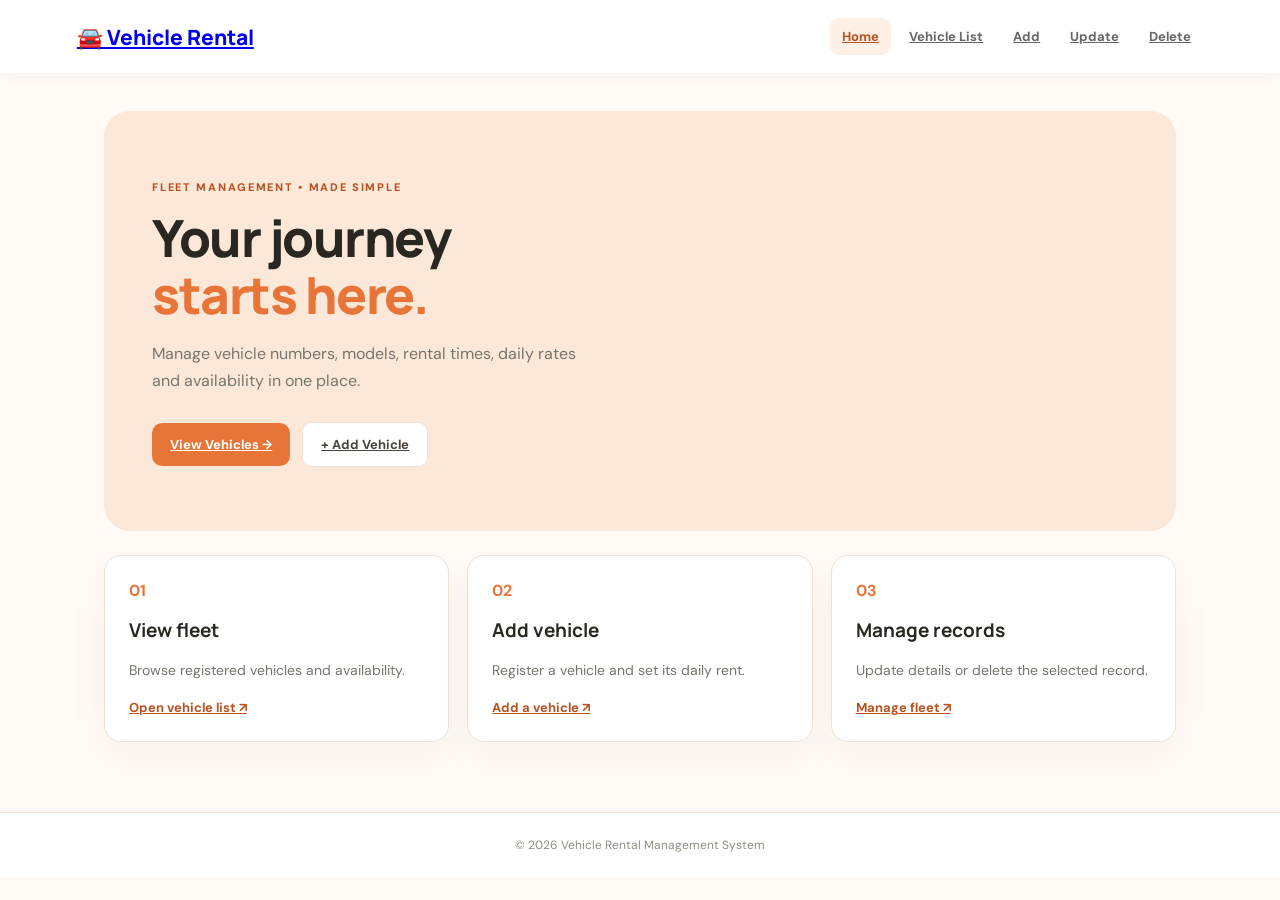
<file: index.html>
<!doctype html><html lang="en"><head><meta charset="UTF-8"><meta name="viewport" content="width=device-width,initial-scale=1"><title>Vehicle Rental</title><link rel="stylesheet" href="style.css"></head><body><header><a class="brand" href="/">🚘 Vehicle Rental</a><nav><a class="active" href="/">Home</a><a href="/list.html">Vehicle List</a><a href="/insert.html">Add</a><a href="/update.html">Update</a><a href="/delete.html">Delete</a></nav></header><main><section class="hero"><div><small>FLEET MANAGEMENT • MADE SIMPLE</small><h1>Your journey<br><em>starts here.</em></h1><p>Manage vehicle numbers, models, rental times, daily rates and availability in one place.</p><a class="btn" href="/list.html">View Vehicles →</a> <a class="btn pale" href="/insert.html">+ Add Vehicle</a></div><div class="photo"></div></section><section class="cards"><article><b>01</b><h2>View fleet</h2><p>Browse registered vehicles and availability.</p><a href="/list.html">Open vehicle list ↗</a></article><article><b>02</b><h2>Add vehicle</h2><p>Register a vehicle and set its daily rent.</p><a href="/insert.html">Add a vehicle ↗</a></article><article><b>03</b><h2>Manage records</h2><p>Update details or delete the selected record.</p><a href="/update.html">Manage fleet ↗</a></article></section></main><footer>© 2026 Vehicle Rental Management System</footer></body></html>
</file>
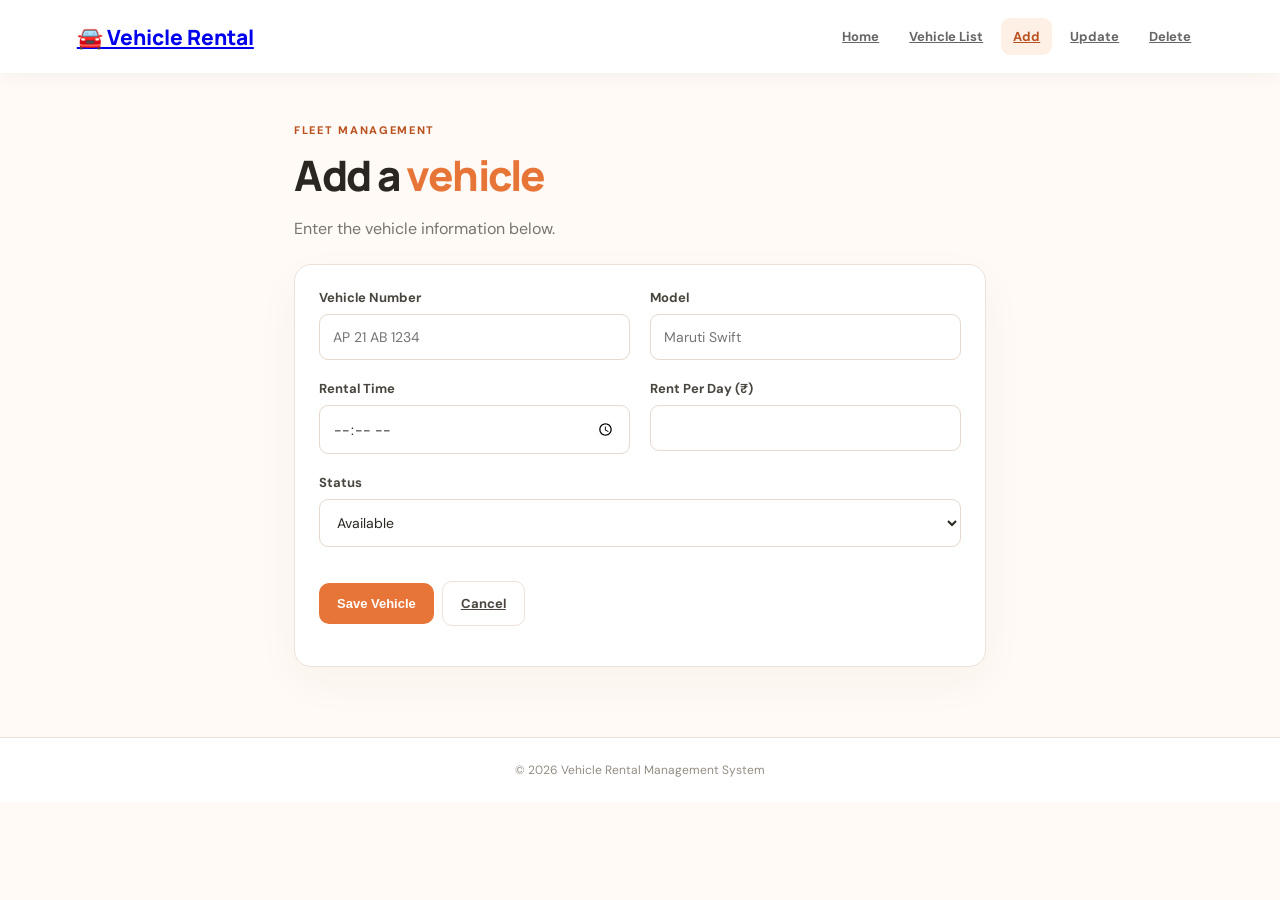
<file: insert.html>
<!doctype html><html lang="en"><head><meta charset="UTF-8"><meta name="viewport" content="width=device-width,initial-scale=1"><title>Add Vehicle</title><link rel="stylesheet" href="style.css"><script src="script.js" defer></script></head><body><header><a class="brand" href="/">🚘 Vehicle Rental</a><nav><a href="/">Home</a><a href="/list.html">Vehicle List</a><a class="active" href="/insert.html">Add</a><a href="/update.html">Update</a><a href="/delete.html">Delete</a></nav></header><main class="page narrow"><small>FLEET MANAGEMENT</small><h1>Add a <em>vehicle</em></h1><p>Enter the vehicle information below.</p><form id="addForm" class="panel"><div class="fields"><label>Vehicle Number<input name="vehicle_number" placeholder="AP 21 AB 1234" required></label><label>Model<input name="model" placeholder="Maruti Swift" required></label><label>Rental Time<input type="time" name="rental_time" required></label><label>Rent Per Day (₹)<input type="number" name="rent_per_day" min="0" step=".01" required></label><label class="wide">Status<select name="status"><option>Available</option><option>Not Available</option></select></label></div><button class="btn">Save Vehicle</button><a class="btn pale" href="/list.html">Cancel</a><p id="message"></p></form></main><footer>© 2026 Vehicle Rental Management System</footer></body></html>
</file>
<file: style.css>
@import url('https://fonts.googleapis.com/css2?family=DM+Sans:wght@400;500;600;700&family=Manrope:wght@500;600;700;800&display=swap');:root{--orange:#e87538;--dark:#292720;--peach:#fff0e5;--cream:#fffaf5;--line:#eee2d8;--muted:#77756e}*{box-sizing:border-box}body{margin:0;background:var(--cream);color:var(--dark);font-family:'DM Sans',sans-serif}header{padding:18px 6%;background:white;display:flex;justify-content:space-between;align-items:center;gap:20px;box-shadow:0 4px 20px #2b1b0a0a}.brand{font:800 21px Manrope,sans-serif;white-space:nowrap}nav{display:flex;gap:6px;flex-wrap:wrap}nav a{padding:10px 12px;border-radius:9px;font-size:13px;font-weight:700;color:#666}nav a:hover,nav a.active{background:var(--peach);color:#b95120}main{max-width:1200px;padding:38px 5% 70px;margin:auto}.hero{background:#fce8d9;border-radius:26px;overflow:hidden;display:grid;grid-template-columns:1fr 1fr;min-height:420px}.hero>div:first-child{padding:55px 9%;align-self:center}.photo{background:linear-gradient(90deg,#fce8d9aa,transparent 35%),url('https://images.unsplash.com/photo-1503376780353-7e6692767b70?auto=format&fit=crop&w=1200&q=85') center/cover;min-height:300px}small{color:#b95120;font-size:11px;font-weight:800;letter-spacing:1.7px}h1{font:800 clamp(34px,4vw,52px)/1.12 Manrope,sans-serif;letter-spacing:-1.5px;margin:13px 0}em{color:var(--orange);font-style:normal}p{color:var(--muted);line-height:1.7}.hero p{max-width:430px}.btn{display:inline-block;background:var(--orange);color:white;border:0;border-radius:10px;padding:13px 18px;font-weight:700;font-size:13px;cursor:pointer;margin:12px 8px 0 0}.btn:hover{background:#c95823}.pale{background:white;color:#4a453e;border:1px solid var(--line)}.danger{background:#bd3d35}.cards{display:grid;grid-template-columns:repeat(3,1fr);gap:18px;margin-top:24px}.cards article,.panel{background:white;border:1px solid var(--line);border-radius:17px;padding:24px;box-shadow:0 15px 45px #58331a0a}.cards b{color:var(--orange)}.cards h2,.warning h2{font:700 19px Manrope,sans-serif}.cards p{font-size:14px}.cards a{font-size:13px;color:#b95120;font-weight:700}.page{padding-top:45px}.page h1{font-size:42px}.narrow{max-width:820px}.panel{margin-top:22px}.fields{display:grid;grid-template-columns:1fr 1fr;gap:20px;margin-bottom:22px}label{display:block;font-size:13px;font-weight:700;color:#49463f}input,select{display:block;width:100%;margin-top:8px;padding:13px;border:1px solid #e6d9ce;border-radius:9px;font:14px 'DM Sans',sans-serif;background:#fff;color:var(--dark)}input:focus,select:focus{outline:2px solid #f4c5a9;border-color:var(--orange)}.wide{grid-column:1/-1}.hidden{display:none}.toolbar{display:flex;justify-content:space-between;align-items:center;gap:15px;margin:20px 0}.toolbar input{max-width:430px}.tablewrap{overflow-x:auto;background:white;border:1px solid var(--line);border-radius:15px}table{border-collapse:collapse;width:100%;min-width:720px}th,td{padding:16px;text-align:left;border-bottom:1px solid #f0e9e3;font-size:13px}th{background:#fff0e5;color:#874b2b;text-transform:uppercase;font-size:11px;letter-spacing:.7px}tbody tr:last-child td{border-bottom:0}.status{font-size:11px;font-weight:800;border-radius:20px;padding:6px 9px}.available{color:#24734f;background:#e3f5eb}.unavailable{color:#ad3931;background:#ffe8e5}.warning{max-width:650px}.notice{font-weight:700;font-size:13px}.ok{color:#24734f}.error{color:#bd3d35}footer{text-align:center;padding:24px;background:white;border-top:1px solid var(--line);font-size:12px;color:#938c83}@media(max-width:760px){header{align-items:flex-start;flex-direction:column}.hero{grid-template-columns:1fr}.hero>div:first-child{padding:35px 7%}.photo{min-height:240px}.cards{grid-template-columns:1fr}.fields{grid-template-columns:1fr}.wide{grid-column:auto}.toolbar{align-items:stretch;flex-direction:column}.page h1{font-size:35px}}
</file>
